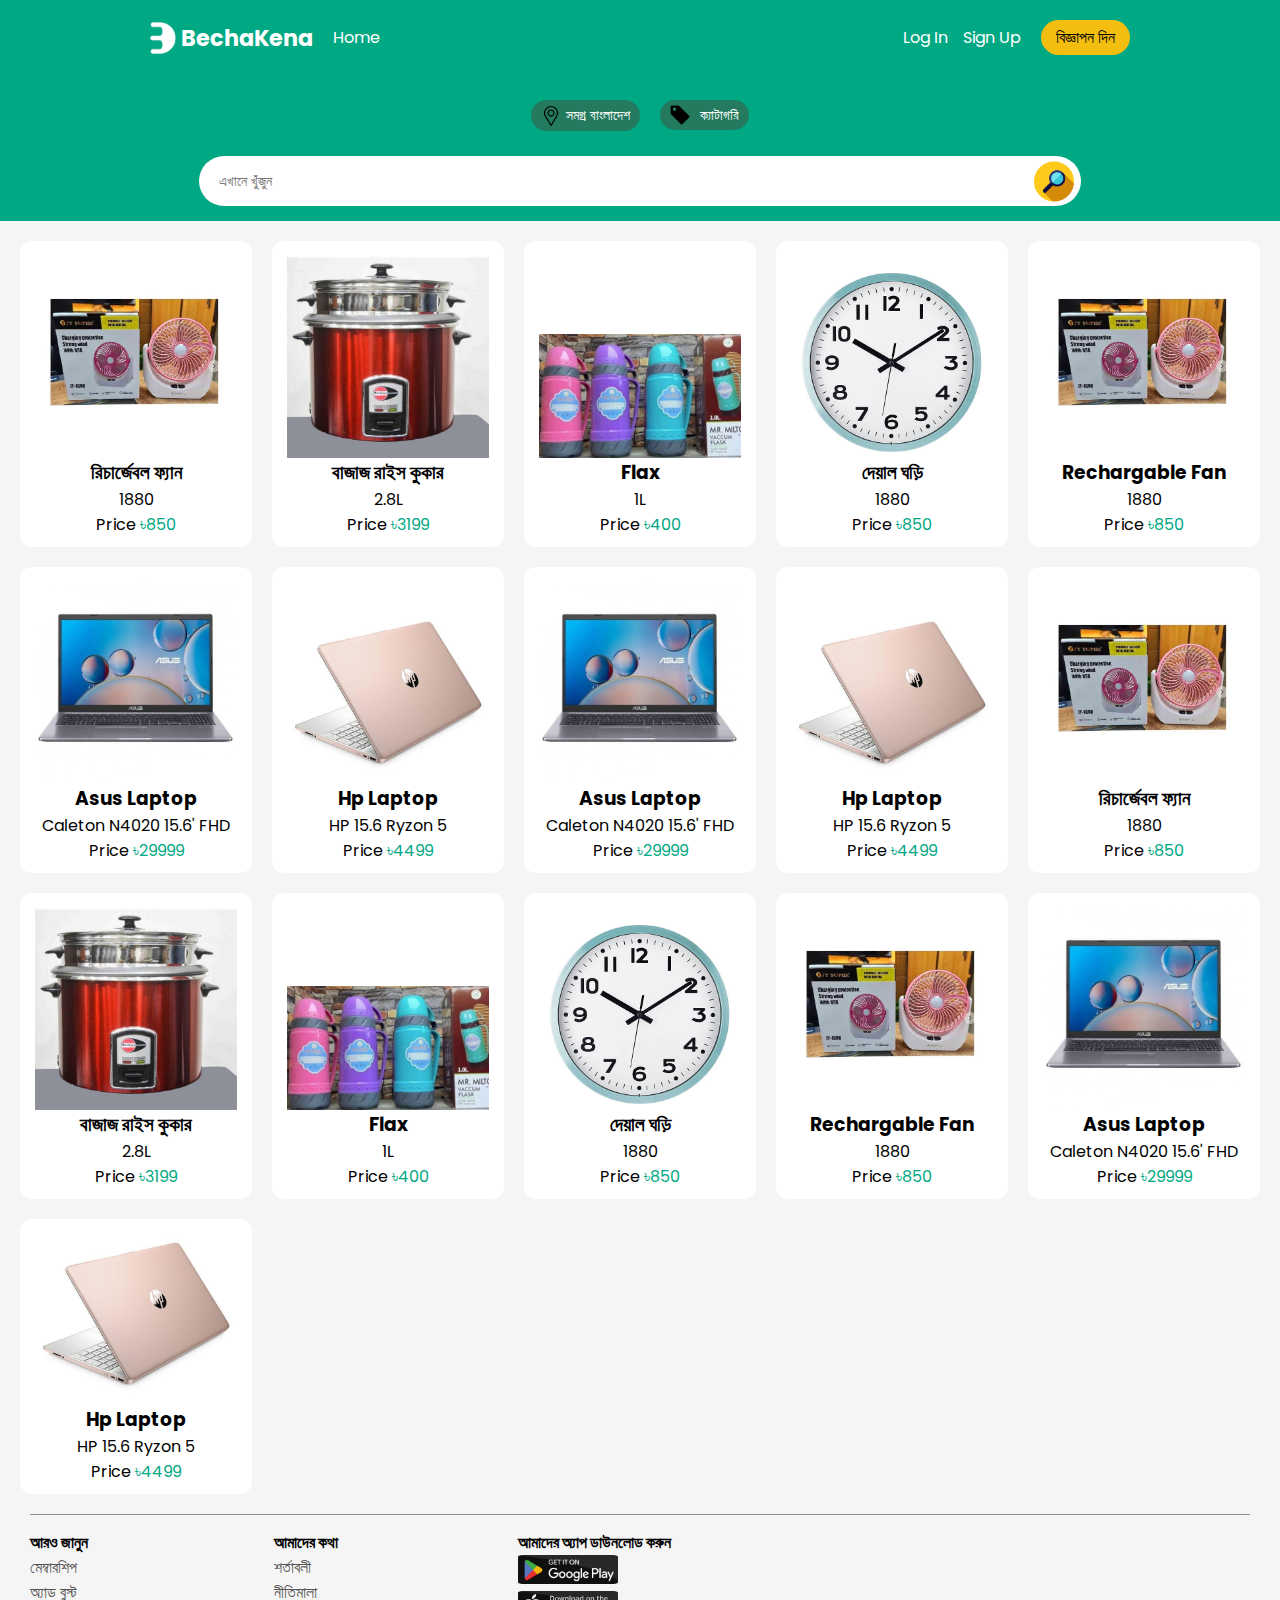
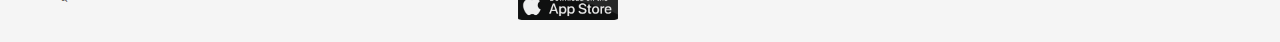
<file: index.html>
<!DOCTYPE html>
<html lang="bn">
<head>
    <meta charset="UTF-8">
    <meta name="viewport" content="width=device-width, initial-scale=1.0">
    <link rel="icon" type="image/png" href="assets/images/app-logo2.png">
    <title>BechaKena</title>
    <link rel="stylesheet" href="assets/css/styles.css">
    <link rel="stylesheet" href="assets/css/navbar.css">
    <link rel="stylesheet" href="assets/css/products.css">
    <link rel="stylesheet" href="assets/css/footer.css">
</head>
<body>
    <div id="navbar"></div>
    <div id="product-list"></div>
    <div id="footer-container"></div>
    <script src="assets/js/navbar.js"></script>
<script src="assets/js/script.js"></script>
<script src="assets/js/products.js"></script>
<script src="assets/js/footer.js"></script>
</file>
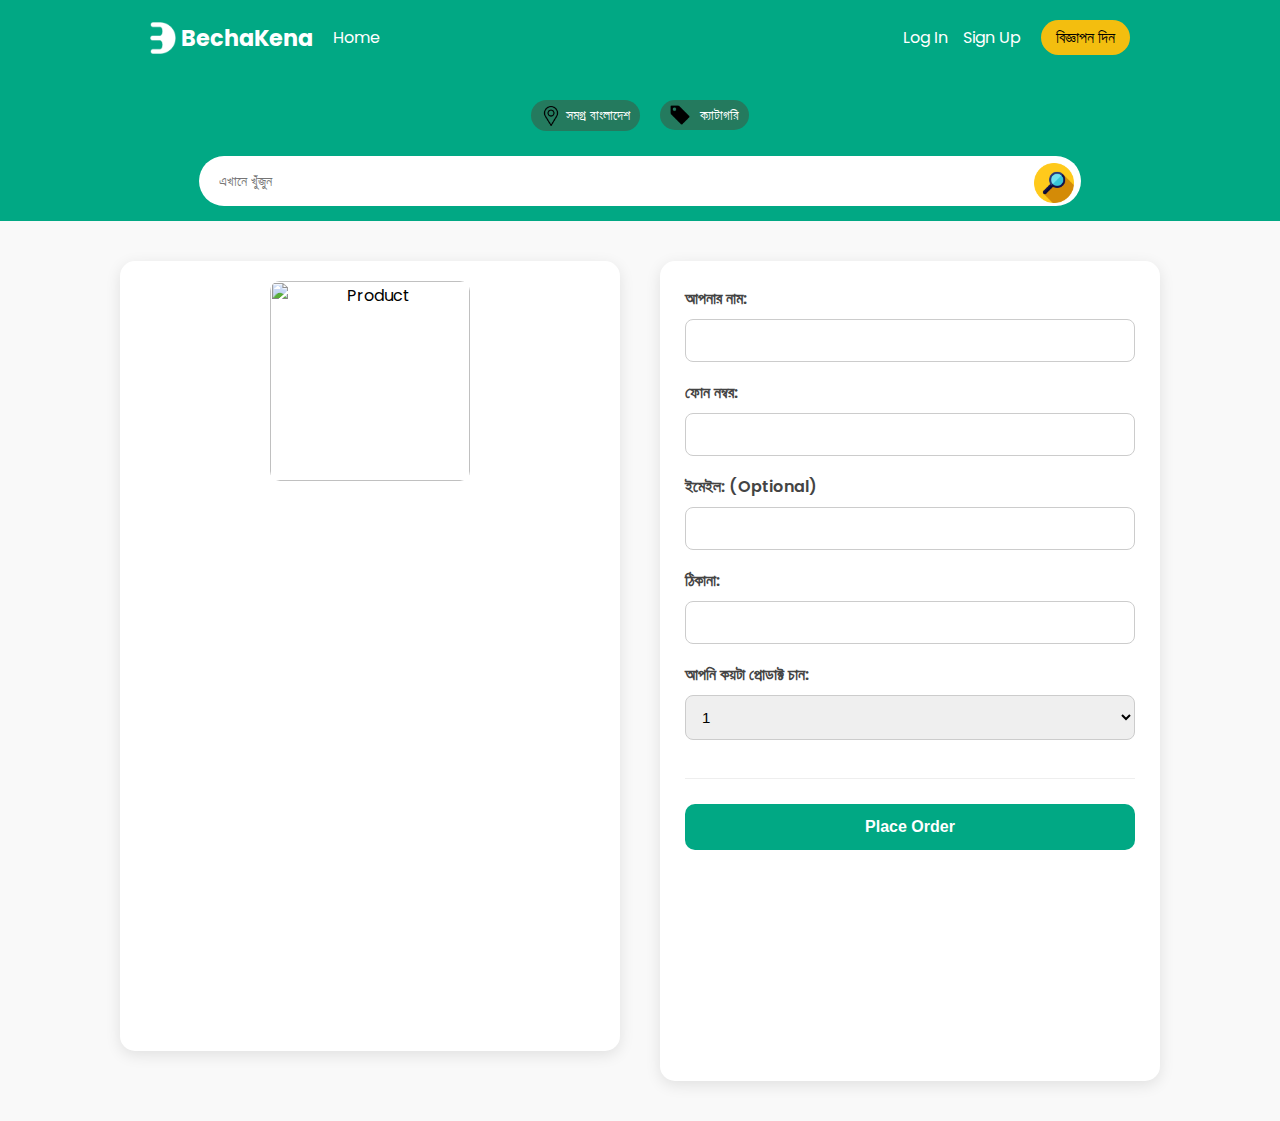
<file: order.html>
<title>Order Now</title>
<link rel="stylesheet" href="assets/css/order.css">
<link rel="stylesheet" href="assets/css/navbar.css">
<link rel="stylesheet" href="assets/css/styles.css">
</head>
<body>
  <div id="navbar"></div>
  <div class="order-container">
    <div class="product-info">
      <img id="productImage" alt="Product">
      <h2 id="productName"></h2>
      <p id="productModel"></p>
    </div>

    <form id="orderForm">
      <label for="customerName">আপনার নাম:</label>
      <input type="text" id="customerName" required>

      <label for="phone">ফোন নম্বর:</label>
      <input type="tel" id="phone" required>

      <label for="email">ইমেইল: (Optional)</label>
      <input type="email" id="email">
      
      <label for="address">ঠিকানা:</label>
      <input id="address" required>

      <label for="quantity">আপনি কয়টা প্রোডাক্ট চান:</label>
      <select id="quantity" required></select>

      <div class="price-details">
        <p id="productsPrice"></p>
        <p id="deliveryCharge"></p>
        <p id="totalPrice"></p>
      </div>

      <button type="submit">Place Order</button>
    </form>
  </div>

  <script src="assets/js/order.js"></script>
  <script src="assets/js/navbar.js"></script>
</body>
</html>
</file>
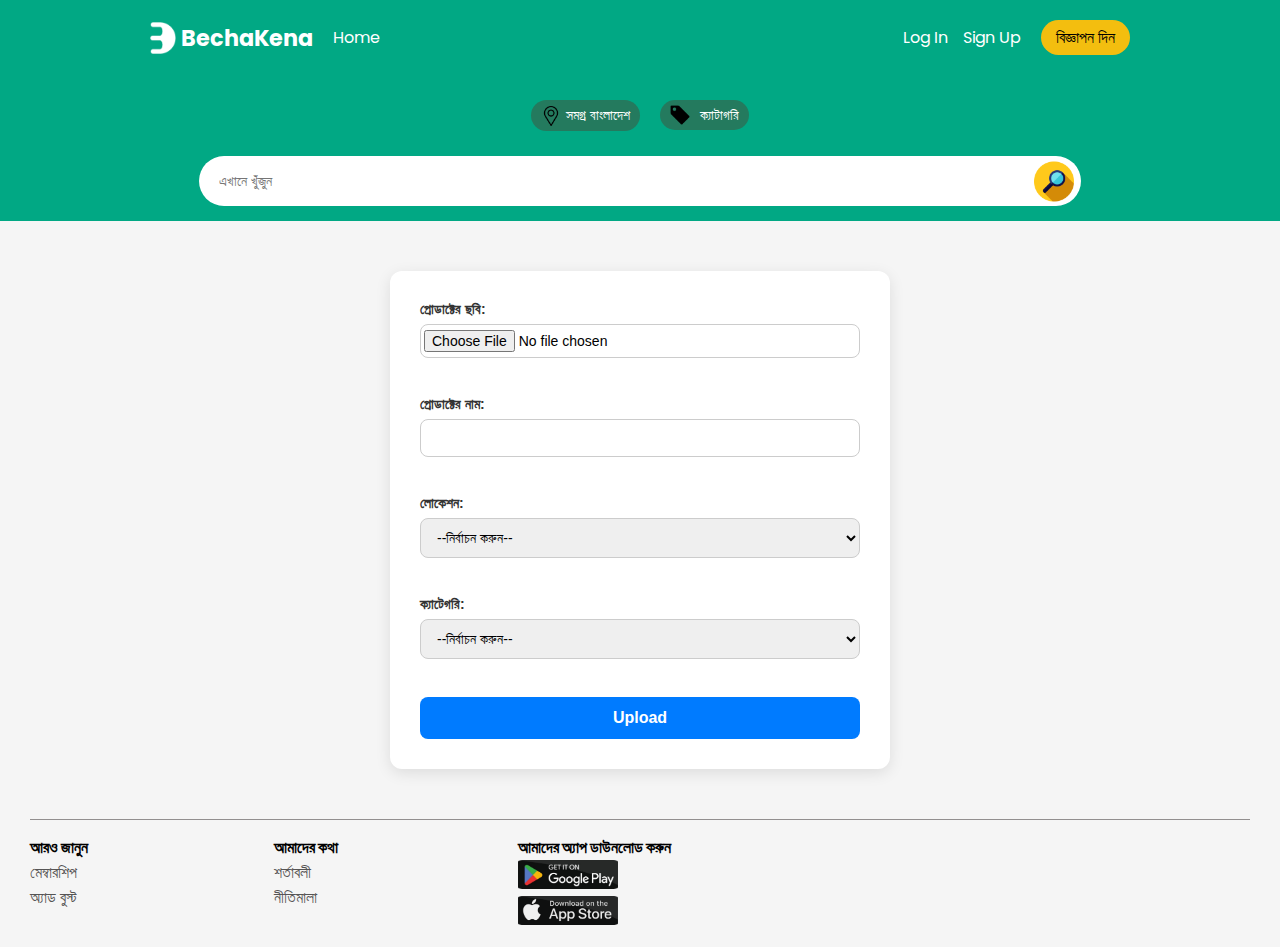
<file: upload.html>
<!DOCTYPE html>
<html lang="en">
<head>
    <meta charset="UTF-8">
    <meta name="viewport" content="width=device-width, initial-scale=1.0">
    <title>Add Ad</title>
    <link rel="stylesheet" href="assets/css/styles.css">
    <link rel="stylesheet" href="assets/css/navbar.css">
    <link rel="stylesheet" href="assets/css/footer.css">
    <link rel="stylesheet" href="assets/css/upload.css">
</head>
</html>
<div id="navbar"></div>
<form id="uploadForm" class="uploadform" action="submit_ad.php" method="POST" enctype="multipart/form-data">
    <label for="productImage">প্রোডাক্টের ছবি:</label>
    <input type="file" id="productImage" name="productImage" accept="image/*" required><br><br>

    <label for="productName">প্রোডাক্টের নাম:</label>
    <input type="text" id="productName" name="productName" required><br><br>

    <label for="location">লোকেশন:</label>
    <select id="location" name="location" required>
        <option value="">--নির্বাচন করুন--</option>
    </select><br><br>

    <label for="category">ক্যাটেগরি:</label>
    <select id="category" name="category" required>
        <option value="">--নির্বাচন করুন--</option>
    </select><br><br>

    <button type="submit" id="uploadBtn">Upload</button>
</form>
<div id="footer-container"></div>
<script src="assets/js/products.js"></script>
<script src="assets/js/upload.js"></script>
    <script src="assets/js/navbar.js"></script>
    <script src="assets/js/footer.js"></script>
</file>
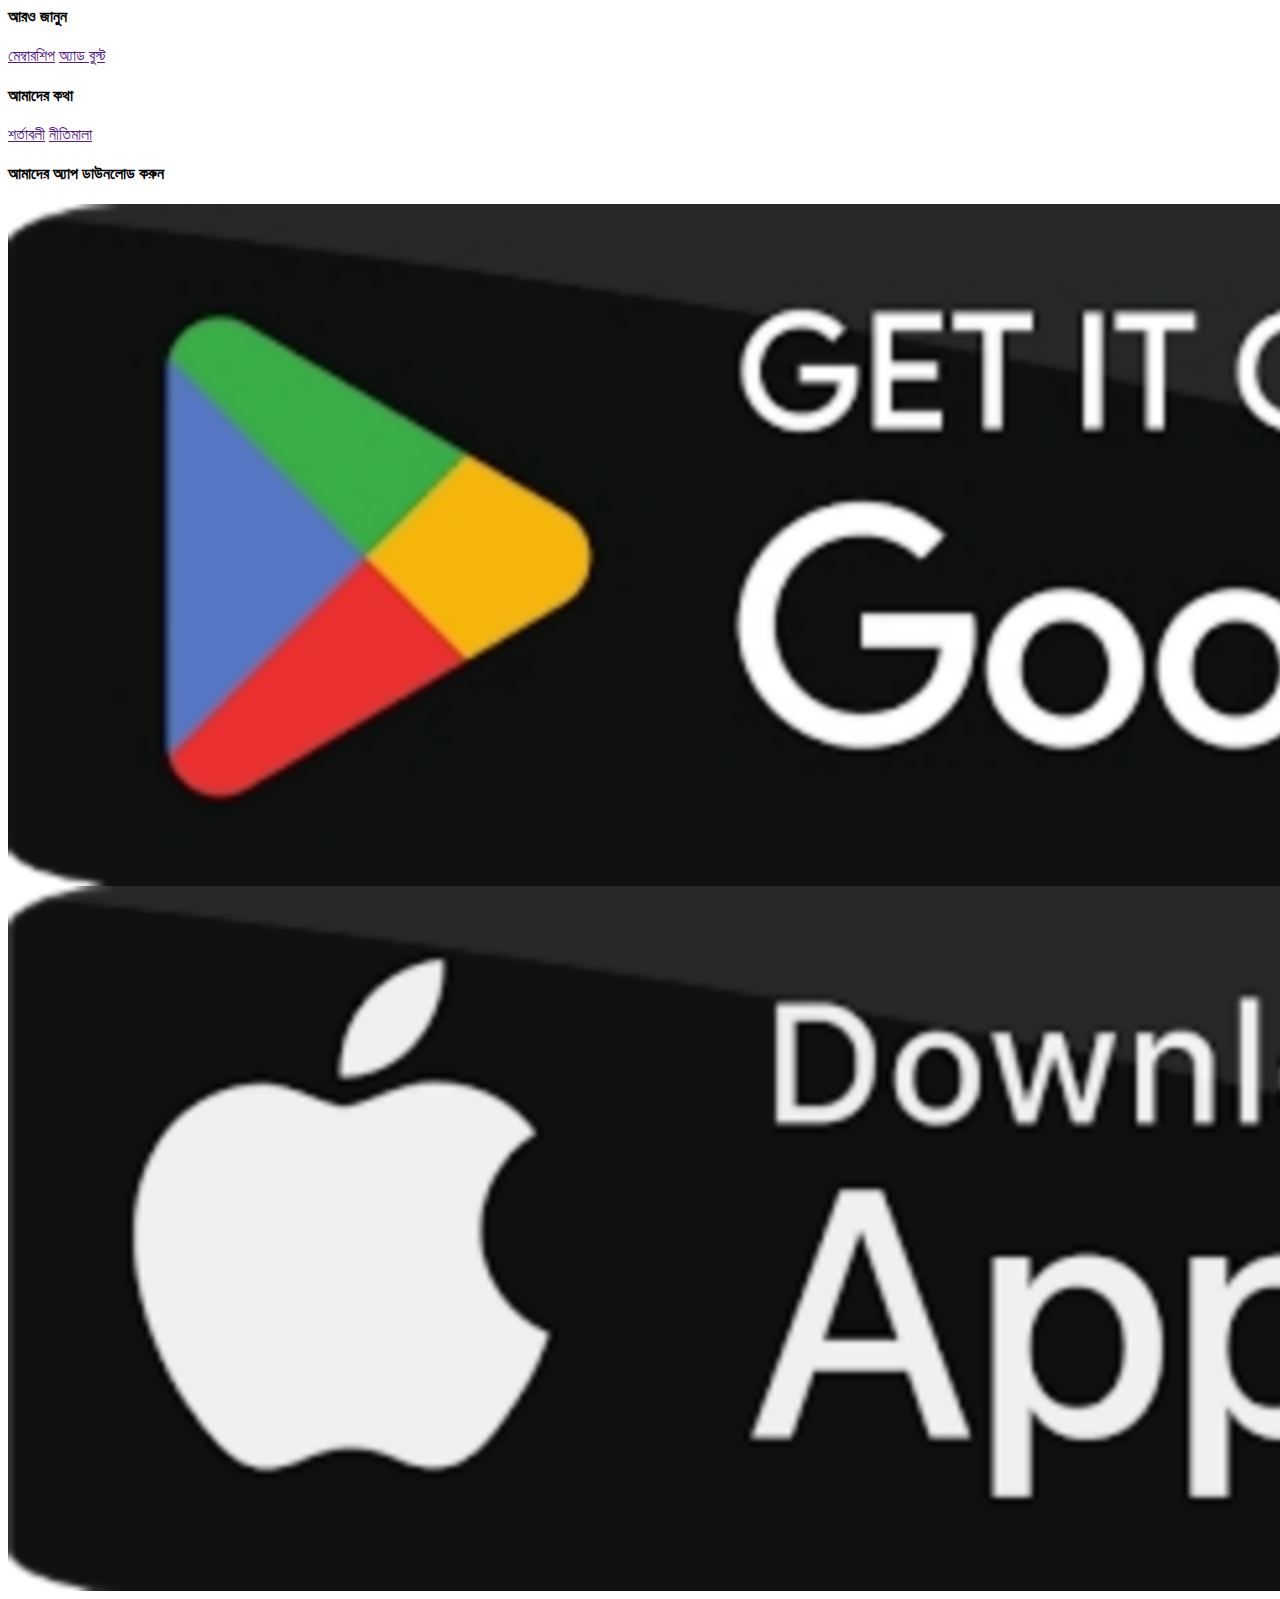
<file: components/footer.html>
<body>
    <footer>
        <div class="footer-btn">
        <h4>আরও জানুন</h4>
        <a href="">মেম্বারশিপ</a>
        <a href="">অ্যাড বুস্ট</a>
        </div>
 <div class="footer-btn">
        <h4>আমাদের কথা</h4>
        <a href="">শর্তাবলী</a>
        <a href="">নীতিমালা</a>
        </div>
    <div class="footer-btn">
        <h4>আমাদের অ্যাপ ডাউনলোড করুন</h4>
        <a href="https://play.google.com/"><img src="/assets/images/playstore"></a>
        <a href="https://www.apple.com/app-store/"><img src="/assets/images/applestore.png"</a>
        </div>
    </footer>
</body>
</file>
<file: assets/css/styles.css>
@import url('https://fonts.googleapis.com/css2?family=Poppins:ital,wght@0,100;0,200;0,300;0,400;0,500;0,600;0,700;0,800;0,900;1,100;1,200;1,300;1,400;1,500;1,600;1,700;1,800;1,900&display=swap');
:root {
    --bg-color: #01a884;
    --bg-color-2: #f30505;
    --text-color: white;
    --body-color: #f5f5f5;
    --btn-color: #333;
}
* {
    margin: 0;
    padding: 0;
    box-sizing: border-box;
}
body {
    font-family: 'Poppins', sans-serif;
    background-color: var(--body-color);
}
</file>
<file: assets/css/navbar.css>
.nav-header {
  display: flex;
  flex-direction: column;
  background-color: var(--bg-color);
  padding: 15px 150px;
}
.cloned-btns {
  display: none;
}
.full-nav {
  display: flex;
  justify-content: space-between;
  align-items: center;
}

.brand {
  display: flex;
  align-items: center;
  gap: 20px;
}
.brand a {
  gap: 5px;
}
.brand a img {
  width: 100%;
  height: 32px;
}
.brand-name {
  display: flex;
  align-items: center;
  gap: 20px;
  text-decoration: none;
}
h1 {
  font-size: 1.4rem;
  color: var(--text-color);
  cursor: pointer;
}

.all-items {
  background: none;
  border: none;
  color: var(--text-color);
  font-size: 1rem;
  cursor: pointer;
  text-decoration: none;
}

.user-btn {
  display: flex;
  align-items: center;
  gap: 20px;
}

.post-ad {
  text-decoration: none;
  color: black;
  background-color: rgb(243, 190, 15);
  padding: 5px 15px;
  border-radius: 999px;
  font-size: 1rem;
}

.filter-search {
  display: flex;
  align-self: center;
  margin: 40px 0 15px 0;
  gap: 20px;
}

.drop-category button, .filter-search a {
  display: flex;
  align-items: center;
  font-size: 0.9rem;
  text-decoration: none;
  color: var(--text-color);
  background-color: rgb(36, 122, 94);
  padding: 5px 10px;
  border-radius: 999px;
  color: white;
  cursor: pointer;
}

.drop-category button img,.filter-search a img {
  width: 25px;
  height: 20px;
  padding-right: 5px;
}
.drop-category {
  position: relative;
  display: inline-block;
}
.products-category {
    background: none;
  border: none;
  font-size: 16px;
  display: flex;
  align-items: center;
  cursor: pointer;
  gap: 5px;
}

.location-dropdown {
  display: none;
  position: absolute;
  top: 100%;
  left: 50%;
  transform: translateX(-50%);
  background: #fff;
  padding: 12px;
  border-radius: 8px;
  box-shadow: 0px 4px 8px rgba(0,0,0,0.15);
  z-index: 1000;
  flex-wrap: wrap;
  gap: 8px;
  justify-content: center;
}

.location-category {
  position: relative;
  display: inline-block;
}

.location-category:hover .location-dropdown {
  display: flex;
}

.drop-category {
  position: relative;
  display: inline-block;
}

.products-category {
  background: none;
  border: none;
  font-size: 16px;
  display: flex;
  align-items: center;
  cursor: pointer;
  gap: 5px;
  color: white;
  background-color: rgb(36, 122, 94);
  padding: 5px 10px;
  border-radius: 999px;
}

.products-category img {
  width: 25px;
  height: 20px;
}

.dropdown-content {
  display: none;
  position: absolute;
  top: 100%;
  left: 0;
  background: #fff;
  padding: 12px;
  border-radius: 8px;
  box-shadow: 0px 4px 8px rgba(0,0,0,0.15);
  z-index: 1000;
  flex-direction: column;
  gap: 8px;
  justify-content: center;
}

.drop-category:hover .dropdown-content {
  display: flex;
}
.filters button {
  align-self: center;
  padding: 8px 16px;
  border: 1px solid #ddd;
  border-radius: 6px;
  background: #f8f9fa;
  color: black;
  font-size: 14px;
  cursor: pointer;
  transition: all 0.2s ease-in-out;
}

.filters button:hover {
  background: #4f46e5;   
  color: #fff;
  border-color: #4f46e5;
}

.filters button.active {
  background: #3730a3;
  color: #fff;
  border-color: #3730a3;
}

.dropdown-content button {
  background: #fff;
  border: 1px solid #ccc;
}

.dropdown-content button:hover {
  background: #06b6d4;  
  color: white;
  border-color: #06b6d4;
}

.dropdown-content button.active {
  background: #0e7490;
  color: white;
  border-color: #0e7490;
}

.search-bar {
  display: flex;
  align-self: center;
  width: 90%;
  padding-top: 10px;
  gap: 10px;
  position: relative;
}

#searchInput {
  border: none;
  border-radius: 999px;
  width: 100%;
  height: 50px;
  padding: 0 55px 0 20px;
  outline: none;
  font-size: 0.9rem;
}

#searchBtn {
  position: absolute;
  right: 7px;
  top: 61%;
  transform: translateY(-50%);
  background: none;
  border: none;
  cursor: pointer;
}

#searchBtn img {
  width: 40px;
}

.overlay {
  position: fixed;
  top: 0;
  left: 0;
  width: 100%;
  height: 100%;
  background: rgba(0,0,0,0.5);
  display: none;
  z-index: 900;
}

.user-page {
  display: flex;
  gap: 15px;
}

.user-page.active {
  left: 0;
}

.user-page a {
  text-decoration: none;
  color: white;
  margin: 10px 0;
}

.user-page.active #close {
  display: block;
  font-size: 22px;
  cursor: pointer;
  margin-bottom: 20px;
  color: white;
  align-self: flex-end;
}

.hamburger {
  display: none;
  flex-direction: column;
  justify-content: space-between;
  gap: 5px;
  width: 30px;
  height: 25px;
  cursor: pointer;
}

.hamburger span {
  background-color: var(--text-color);
  height: 4px;
  border-radius: 2px;
}
.user-page {
    display: flex;
}



@media (max-width: 768px) {
    .hamburger {
        display: flex;
    }
  .nav-header {
    padding: 15px 20px;
  }

#close {
  color: white;
  cursor: pointer;
}

  h1 {
    display: none;
  }
.all-items-div {
  display: none;
}
.user-page {
  display: none;
}
  .post-ad {
    font-size: 0.9rem;
  }

  .brand img {
    width: 35px;
    height: 35px;
  }
.cloned-btns {
  position: fixed;
  top: 0;
  left: -100%;
  width: 250px;
  height: 100%;
  background: #101828;
  color: #fff;
  display: flex;
  flex-direction: column;
  gap: 20px;
  padding: 20px;
  transition: left 0.3s ease-in-out;
  z-index: 2000;
}

.cloned-btns #close {
  font-size: 24px;
  cursor: pointer;
  align-self: flex-end;
}

.cloned-btns.open {
  left: 0;
}
.cloned-btns .mobile-buttons {
  display: flex;
  flex-direction: column;
  gap: 15px;
  left: 0;
  align-items: start;
}
.cloned-btns .mobile-buttons .all-items {
  border-bottom: 1px solid white;

}
.cloned-btns .mobile-buttons a{
text-decoration: none;
color: white;
}

.overlay {
  position: fixed;
  top: 0;
  left: 0;
  width: 100%;
  height: 100%;
  background: rgba(0,0,0,0.6);
  display: none;
  z-index: 1500;
}

.overlay.active {
  display: block;
}

}
</file>
<file: assets/css/products.css>
#product-list {
  display: grid;
  grid-template-columns: repeat(auto-fill, minmax(220px, 1fr));
  gap: 20px;
  border-radius: 40px;
  padding: 20px;
}
.product-card {
  background: #fff;
  padding: 15px;
  border-radius: 12px;
  transition: 0.3s ease-in-out;
}

.product-card:hover {
  box-shadow: 0px 4px 15px rgba(0, 0, 0, 0.3);
  transform: translateY(-5px);
}

#product-list img {
  width: 100%;
  height: auto;
  display: block;
  margin: 0 auto
}
#product-list div {
  background: #fff;
  border-radius: 12px;
  overflow: hidden;
  text-align: center;
  padding-bottom: 5px;
  cursor:pointer;
  align-content: end;
}
h4 {
  cursor: default;
}
@media (max-width: 768px) {
  #product-list {
    grid-template-columns: repeat(2, 2fr);
  }
}
</file>
<file: assets/css/footer.css>
footer {
    display: grid;
     grid-template-columns: repeat(auto-fill, minmax(220px, 1fr));
    justify-content:space-around;
    border-top: 1px solid rgb(146, 143, 143);
    margin: 0 30px;
    grid-template-columns: repeat(auto-fill, minmax(220px, 1fr));
    padding-bottom: 15px;
    padding-top: 15px;
}
.footer-btn {
    display: flex;
    flex-direction: column;
   
}
.footer-btn a {
    text-decoration: none;
    color: rgb(85, 84, 84);
}
.footer-btn img {
    width: 100px;
}
@media (max-width: 768px) {
    footer {
grid-template-columns: repeat(2, 2fr);
}
}
</file>
<file: assets/css/order.css>
.order-container {
  display: flex;
  justify-content: center;
  gap: 40px;
  padding: 40px 20px;
  background: #f9f9f9;
  min-height: 100vh;
}


.product-info {
  text-align: center;
  margin-bottom: 30px;
  background: #fff;
  padding: 20px;
  border-radius: 15px;
  box-shadow: 0 4px 15px rgba(0,0,0,0.1);
  width: 100%;
  max-width: 500px;
}

.product-info img {
  width: 200px;
  height: auto;
  border-radius: 10px;
  margin-bottom: 15px;
}

.product-info h2 {
  font-size: 24px;
  margin-bottom: 10px;
  color: #222;
}

.product-info p {
  font-size: 16px;
  margin: 5px 0;
}

form {
  background: #fff;
  padding: 25px;
  border-radius: 15px;
  box-shadow: 0 4px 15px rgba(0,0,0,0.1);
  width: 100%;
  max-width: 500px;
}

form label {
  display: block;
  margin-bottom: 8px;
  font-weight: 600;
  color: #444;
}

form input, form select {
  width: 100%;
  padding: 12px;
  margin-bottom: 18px;
  border: 1px solid #ccc;
  border-radius: 8px;
  font-size: 15px;
  transition: 0.3s;
}

form input:focus {
  border-color: #01a884;
  outline: none;
  box-shadow: 0 0 6px rgba(1,168,132,0.3);
}

form button {
  width: 100%;
  padding: 14px;
  border: none;
  border-radius: 10px;
  background: #01a884;
  color: #fff;
  font-size: 16px;
  font-weight: bold;
  cursor: pointer;
  transition: 0.3s;
}

form button:hover {
  background: #018c70;
}

form .order-confirmation {
  font-size: 18px;
  font-weight: 600;
  margin-bottom: 20px;
  color: #333;
  text-align: center;
}

.price-details {
  text-align: center;
  margin-top: 20px;
  border-top: 1px solid #eee;
  padding-top: 15px;
  padding-bottom: 10px;
}

.price-details #totalPrice {
  font-size: 16px;
  color: #ff0000;
  font-weight: bold;
}
.payment-container {
  max-width: 450px;
  margin: 30px auto;
  padding: 20px;
  background: #fff;
  border-radius: 12px;
  box-shadow: 0 4px 12px rgba(0,0,0,0.12);
  font-family: "Segoe UI", sans-serif;
}

.payment-container h5 {
  font-size: 18px;
  margin: 20px 0 15px;
  color: #444;
  text-align: center;
  font-weight: 600;
}

.payment-cash,
.payment-card,
.payment-bkash {
  display: flex;
  justify-content: space-between;
  align-items: center;
  padding: 14px 18px;
  border: 2px solid #ddd;
  border-radius: 10px;
  margin-bottom: 15px;
  background: #fafafa;
  transition: all 0.3s ease;
  cursor: pointer;
}

.payment-cash:hover,
.payment-card:hover,
.payment-bkash:hover {
  border-color: #4CAF50;
  background: #f3fff3;
}

.payment-cash p,
.payment-card p,
.payment-bkash p {
  margin: 0;
  font-size: 16px;
  font-weight: 500;
  color: #333;
}

.place-order-btn,
.add-card,
.add-bkash {
  padding: 10px 16px;
  border: none;
  border-radius: 8px;
  font-size: 14px;
  font-weight: 600;
  cursor: pointer;
  transition: 0.3s;
}

.place-order-btn {
  background: linear-gradient(135deg, #4CAF50, #45a049);
  color: #fff;
}

.place-order-btn:hover {
  background: linear-gradient(135deg, #43a047, #388e3c);
  transform: translateY(-2px);
}

.add-card {
  background: #2196F3;
  color: white;
}

.add-card:hover {
  background: #1976D2;
}

.add-bkash {
  background: #e91e63;
  color: white;
}

.add-bkash:hover {
  background: #c2185b;
}

@media (max-width: 768px) {
  .order-container {
    flex-direction: column;
    padding: 20px 10px;
  }
}
</file>
<file: assets/css/upload.css>
.uploadform {
    max-width: 500px;
    margin: 50px auto;
    padding: 30px;
    background-color: #ffffff;
    border-radius: 12px;
    box-shadow: 0 4px 15px rgba(0,0,0,0.1);
    font-family: 'Arial', sans-serif;
}

.uploadform label {
    display: block;
    margin-bottom: 6px;
    font-weight: bold;
    color: #333;
    font-size: 14px;
}

.uploadform input[type="text"],
.uploadform input[type="file"],
.uploadform select {
    width: 100%;
    padding: 10px 12px;
    margin-bottom: 20px;
    border: 1px solid #ccc;
    border-radius: 8px;
    font-size: 14px;
    box-sizing: border-box;
}

.uploadform input[type="file"] {
    padding: 5px 3px;
}

/* সাবমিট বাটন */
.uploadform button[type="submit"] {
    width: 100%;
    padding: 12px;
    background-color: #007BFF;
    color: #fff;
    border: none;
    font-size: 16px;
    font-weight: bold;
    border-radius: 8px;
    cursor: pointer;
    transition: background-color 0.3s ease;
}

.uploadform button[type="submit"]:hover {
    background-color: #0056b3;
}

.uploadform button:disabled {
    background-color: #6c757d;
    cursor: not-allowed;
}

.uploadform h1 {
    text-align: center;
    margin-bottom: 25px;
    color: #333;
}

@media screen and (max-width: 600px) {
    .uploadform {
        margin: 20px;
        padding: 20px;
    }
}
</file>
